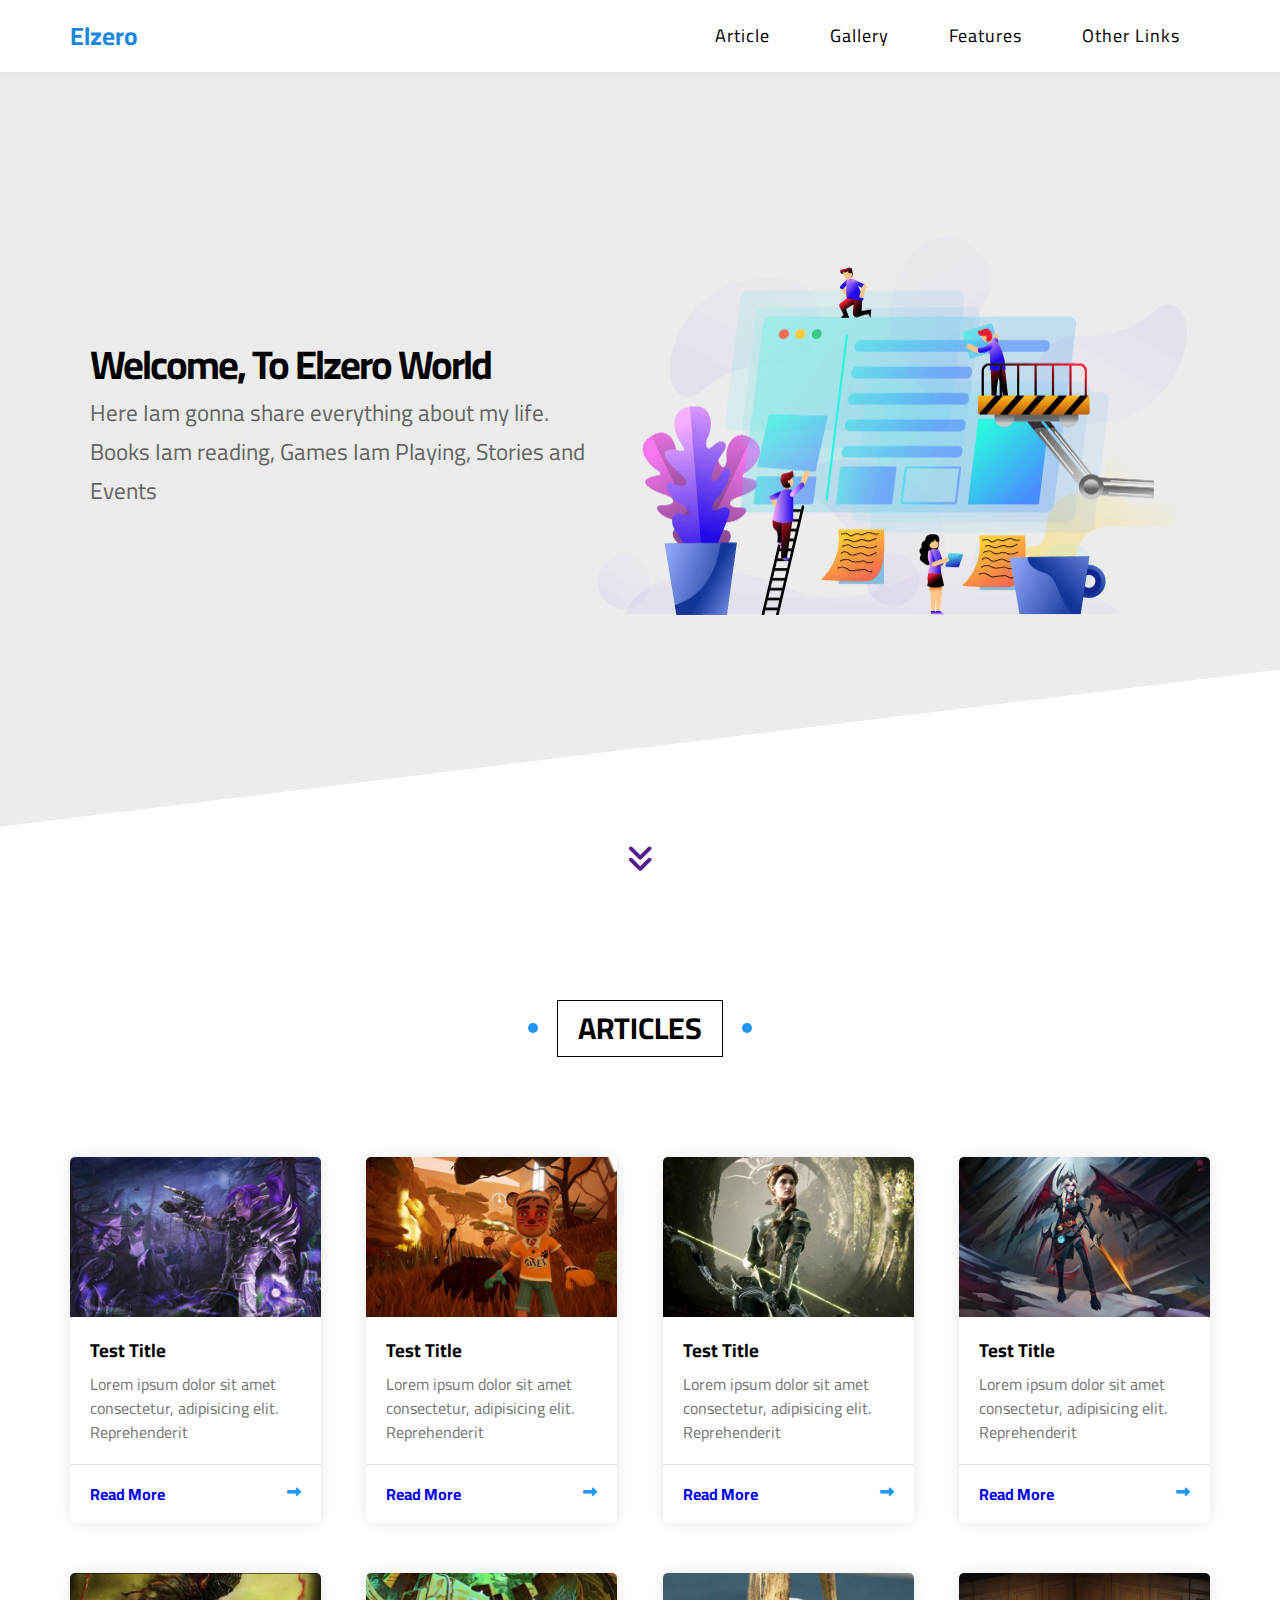
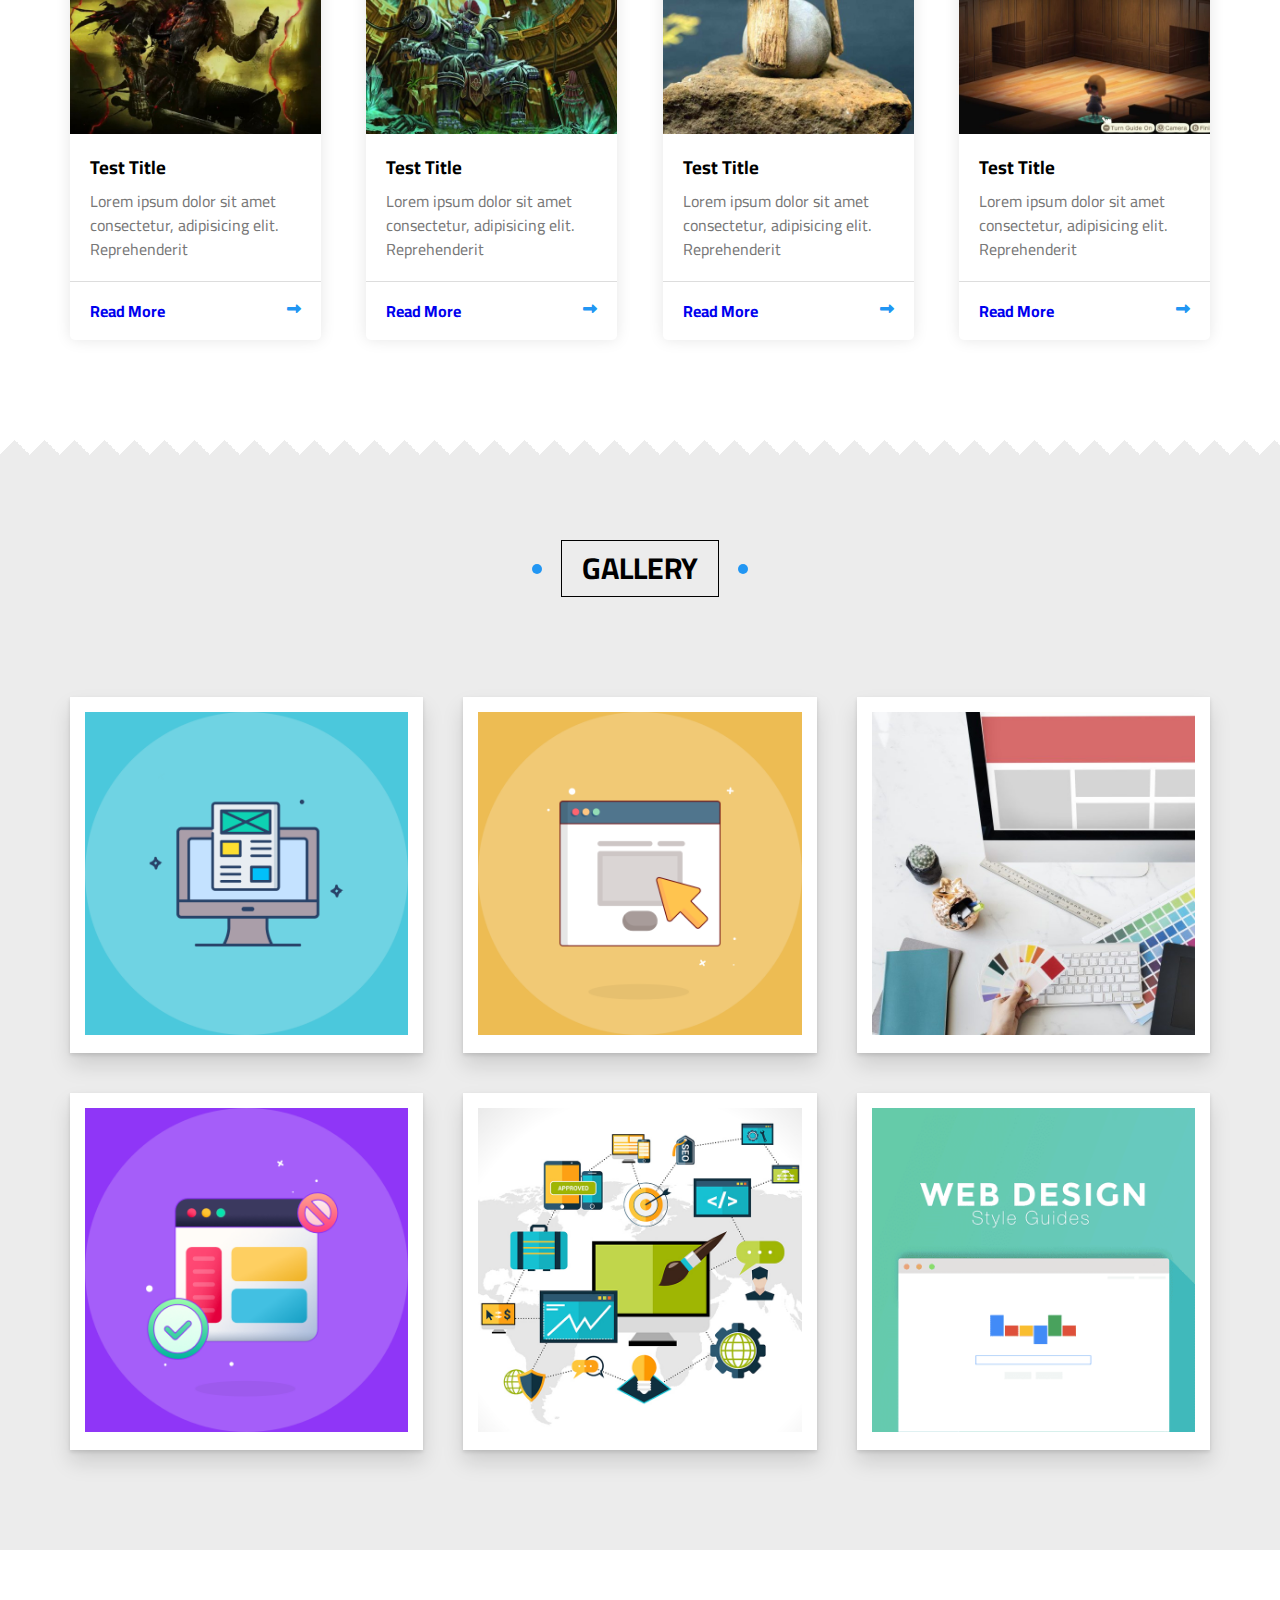
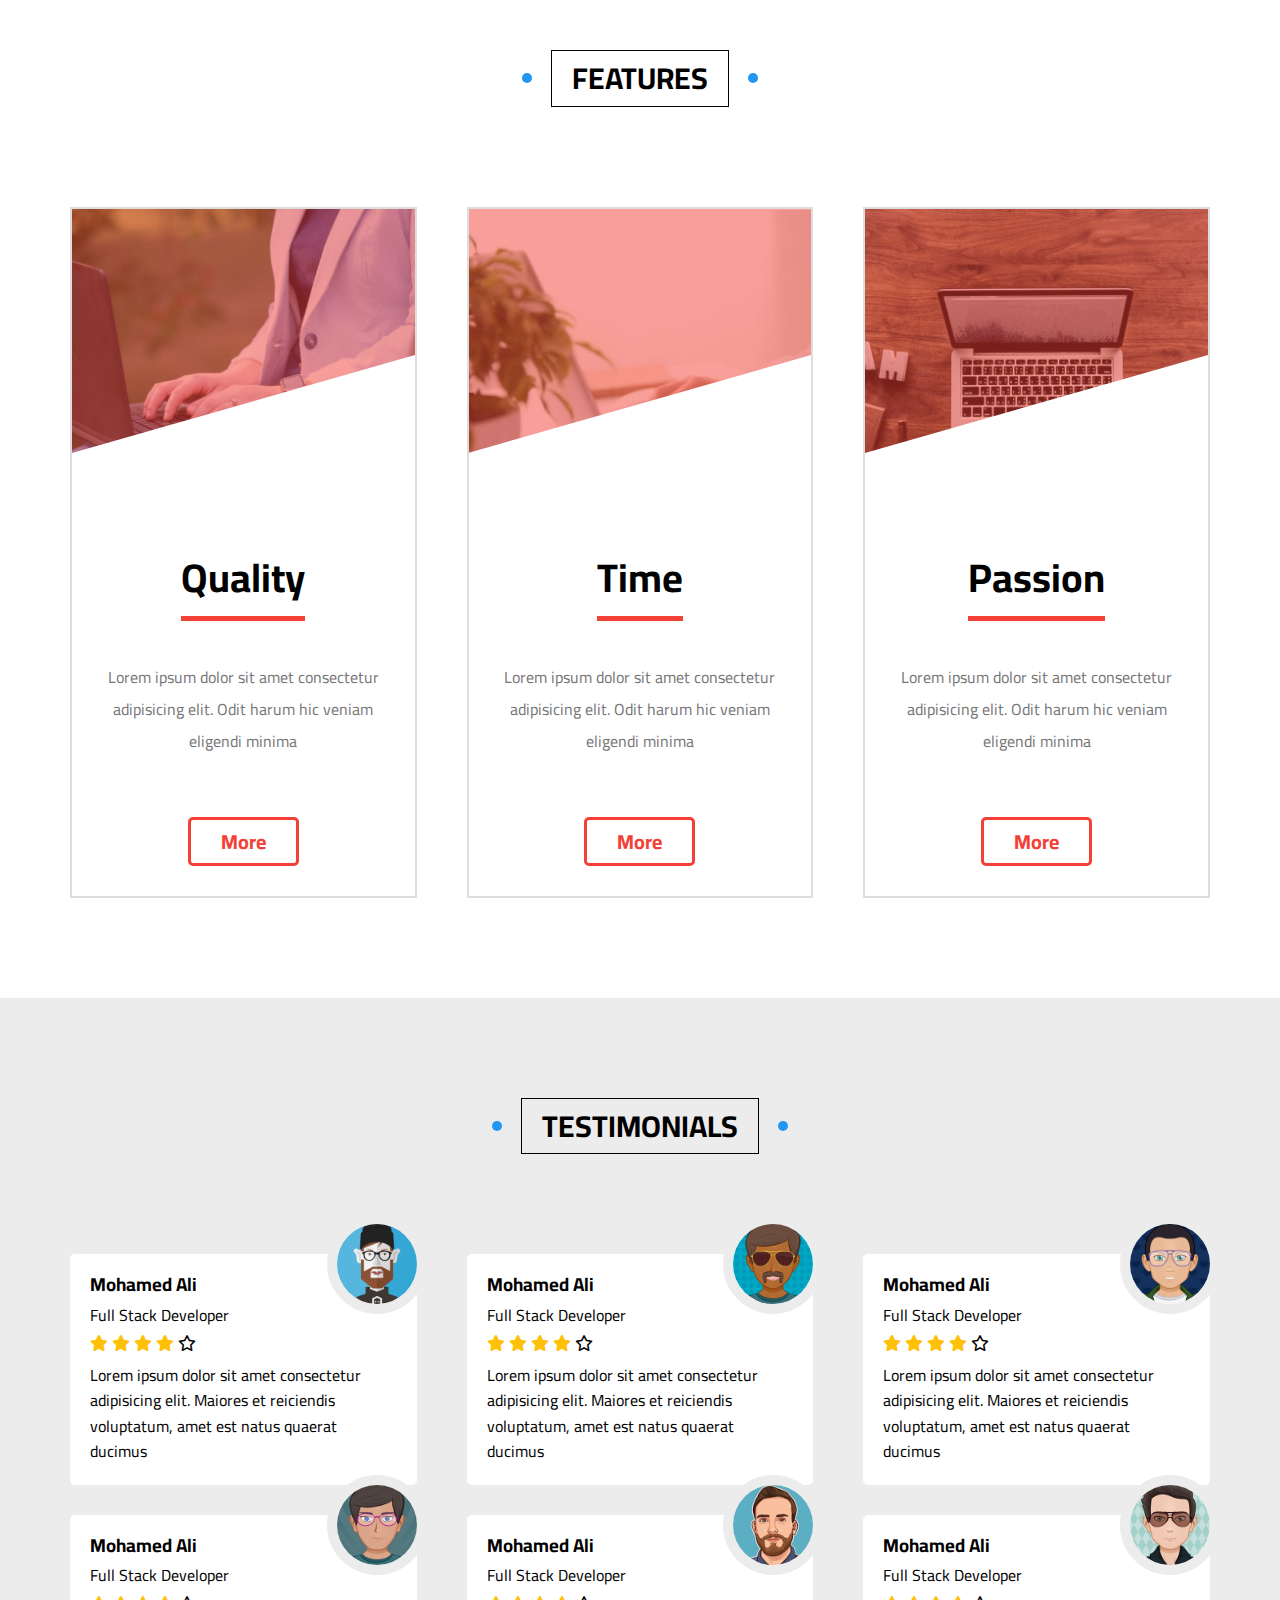
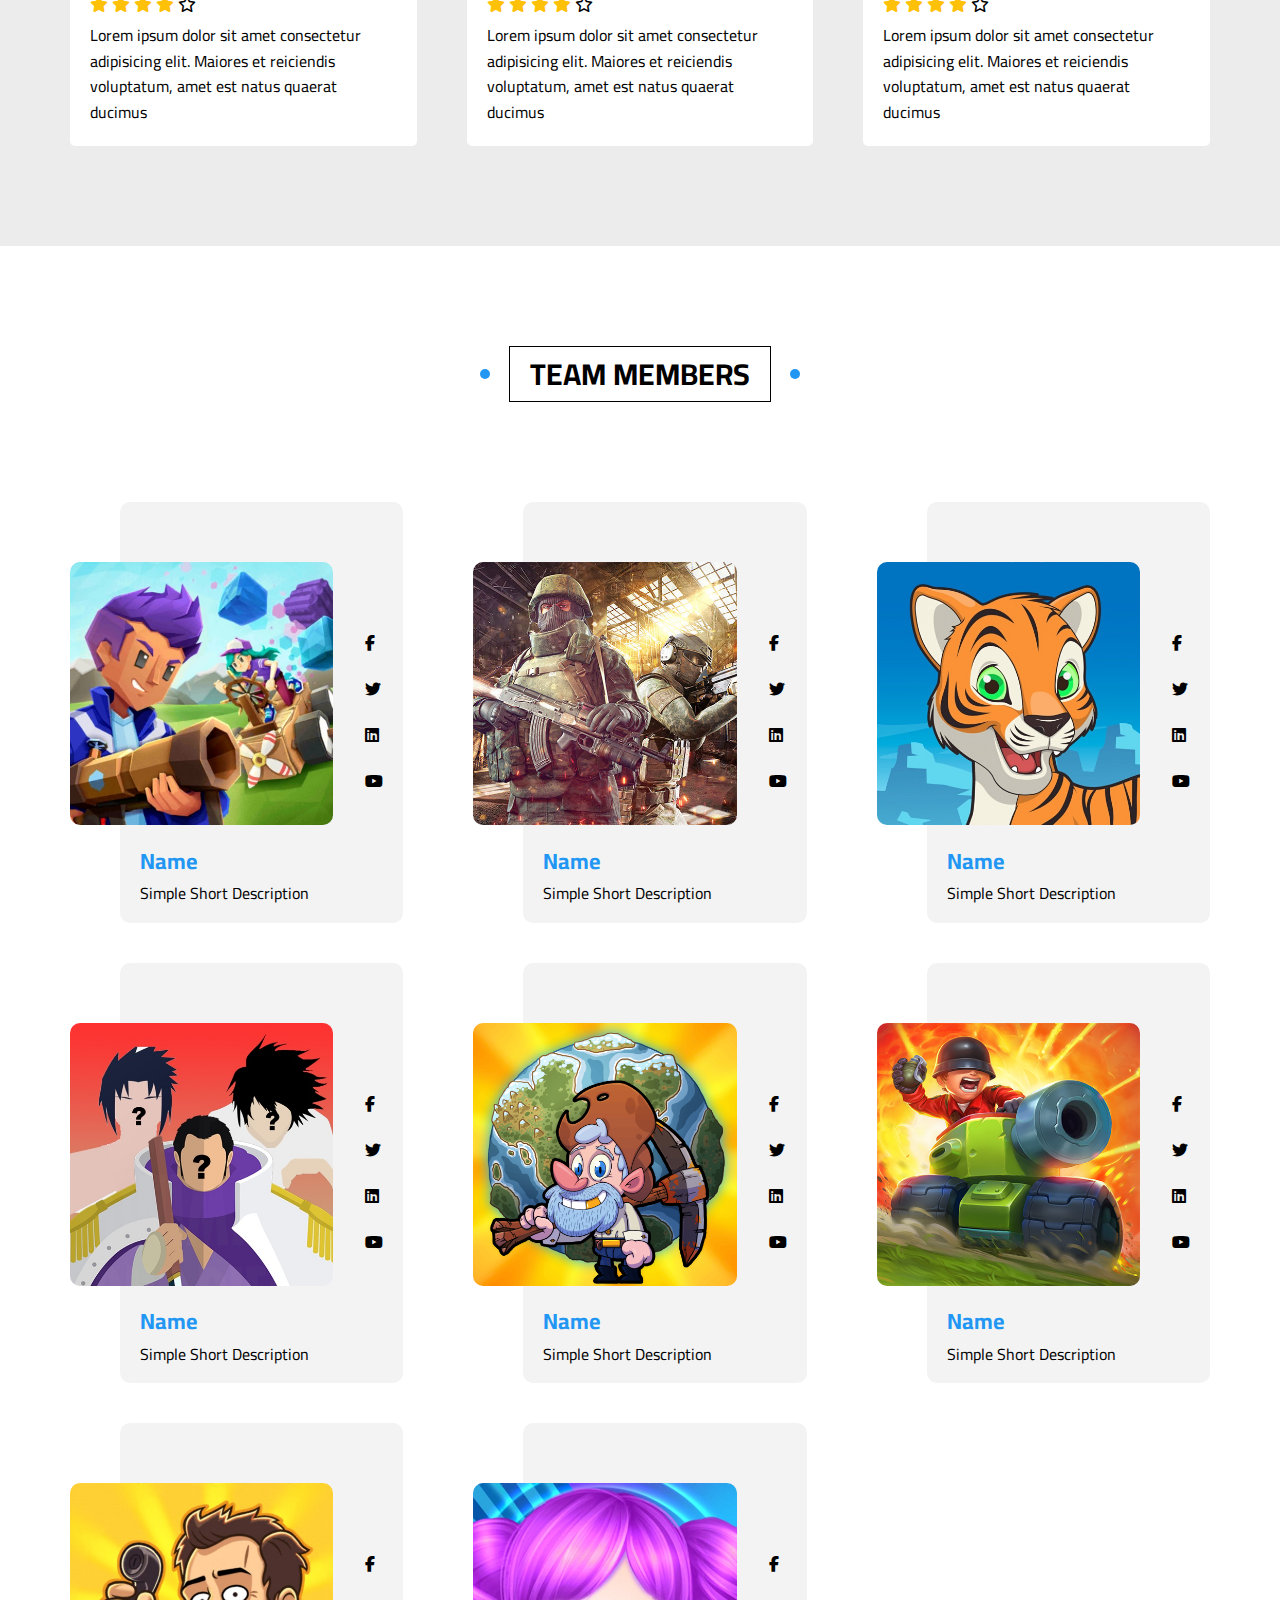
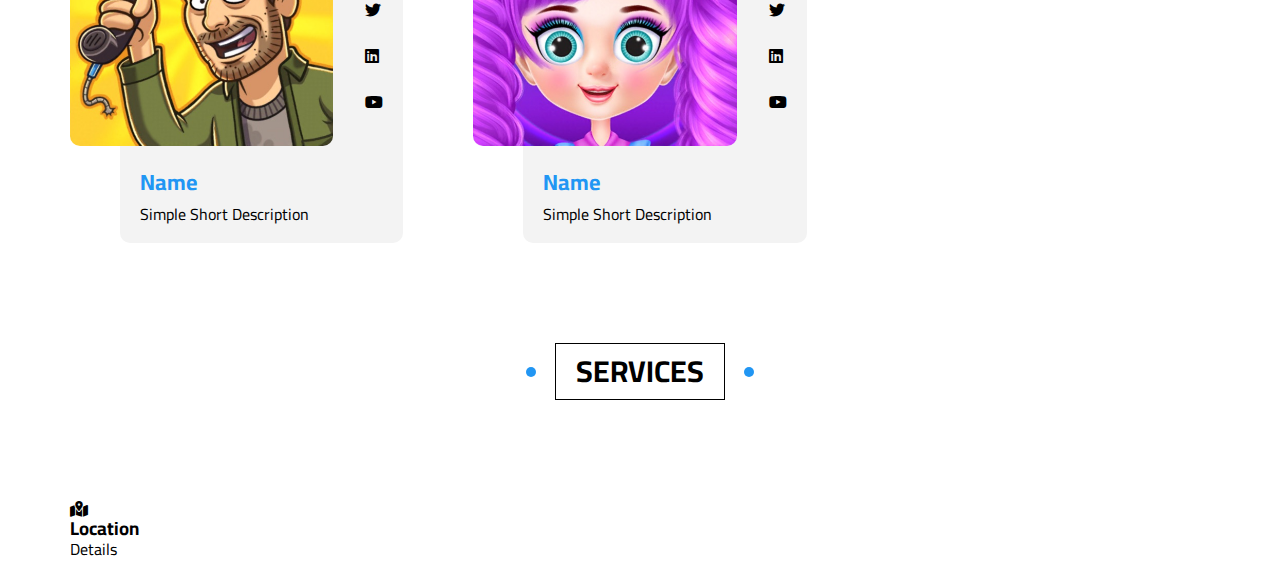
<file: My-Front-End-Journey/template-3/index.html>
<!DOCTYPE html>
<html lang="en">
  <head>
    <meta charset="UTF-8" />
    <meta name="viewport" content="width=device-width, initial-scale=1.0" />
    <title>Elzero</title>
    <!-- Render All Elements Normally -->
    <link rel="stylesheet" href="css/normalize.css" />
    <!-- Font Awesome Library -->
    <link rel="stylesheet" href="css/all.min.css" />
    <!-- Main Template Css File  -->
    <link rel="stylesheet" href="css/elzero.css" />
    <!-- Google Fonts -->
    <link rel="preconnect" href="https://fonts.googleapis.com" />
    <link rel="preconnect" href="https://fonts.gstatic.com" crossorigin />
    <link
      href="https://fonts.googleapis.com/css2?family=Cairo:wght@200..1000&display=swap"
      rel="stylesheet"
    />
  </head>
  <body>
    <!-- Start Header -->
    <div class="header">
      <div class="container">
        <a href="#" class="logo">Elzero</a>
        <ul>
          <li><a href="#">Article</a></li>
          <li><a href="#">Gallery</a></li>
          <li><a href="#">Features</a></li>
          <li>
            <a href="#">Other Links</a>
            <div class="mega-menu">
              <img src="images/megamenu.png" alt="" />
              <ul class="links">
                <li>
                  <a href="#"
                    ><i class="far fa-comments fa-fw"></i> Testimonial</a
                  >
                </li>
                <li>
                  <a href="#"><i class="far fa-user fa-fw"></i> Team Members</a>
                </li>
                <li>
                  <a href="#"><i class="far fa-building fa-fw"></i> Services</a>
                </li>
                <li>
                  <a href="#"
                    ><i class="far fa-check-circle fa-fw"></i> Our Skills</a
                  >
                </li>
                <li>
                  <a href="#"
                    ><i class="far fa-clipboard fa-fw"></i> How It Works</a
                  >
                </li>
              </ul>
              <ul class="links">
                <li>
                  <a href="#"
                    ><i class="far fa-calendar-alt fa-fw"></i> Events</a
                  >
                </li>
                <li>
                  <a href="#"
                    ><i class="fas fa-server fa-fw"></i> Pricing Plans</a
                  >
                </li>
                <li>
                  <a href="#"
                    ><i class="far fa-play-circle fa-fw"></i> Top Videos</a
                  >
                </li>
                <li>
                  <a href="#"><i class="far fa-chart-bar fa-fw"></i> Stats</a>
                </li>
                <li>
                  <a href="#"
                    ><i class="fas fa-percent fa-fw"></i> Request A Discount</a
                  >
                </li>
              </ul>
            </div>
          </li>
        </ul>
      </div>
    </div>
    <!-- End Header -->
    <!-- Start Landing -->
    <div class="landing">
      <div class="container">
        <div class="text">
          <h1>Welcome, To Elzero World</h1>
          <p>
            Here Iam gonna share everything about my life. Books Iam reading,
            Games Iam Playing, Stories and Events
          </p>
        </div>
        <img src="images/landing-image.png" alt="" />
      </div>
      <a href="" class="go-down"><i class="fa-solid fa-angles-down"></i></a>
    </div>
    <!-- End Landing -->
    <!-- Start Articles -->
    <div class="articles">
      <div class="container">
        <div class="main-title">
          <h2>Articles</h2>
        </div>
        <div class="content">
          <div class="box">
              <img src="images/cat-01.jpg" alt="">
              <div class="text">
                <h3>Test Title</h3>
                <p>Lorem ipsum dolor sit amet consectetur, adipisicing elit. Reprehenderit</p>
              </div>
            <div class="footer">
              <a href="#">Read More</a>
              <i class="fa-solid fa-right-long"></i>
            </div>
          </div>
          <div class="box">
            <img src="images/cat-02.jpg" alt="">
            <div class="text">
              <h3>Test Title</h3>
              <p>Lorem ipsum dolor sit amet consectetur, adipisicing elit. Reprehenderit</p>
            </div>
            <div class="footer">
              <a href="#">Read More</a>
              <i class="fa-solid fa-right-long"></i>
            </div>
          </div>
          <div class="box">
            <img src="images/cat-03.jpg" alt="">
            <div class="text">
              <h3>Test Title</h3>
              <p>Lorem ipsum dolor sit amet consectetur, adipisicing elit. Reprehenderit</p>
            </div>
            <div class="footer">
              <a href="#">Read More</a>
              <i class="fa-solid fa-right-long"></i>
            </div>
          </div>
          <div class="box">
            <img src="images/cat-04.jpg" alt="">
            <div class="text">
              <h3>Test Title</h3>
              <p>Lorem ipsum dolor sit amet consectetur, adipisicing elit. Reprehenderit</p>
            </div>
            <div class="footer">
              <a href="#">Read More</a>
              <i class="fa-solid fa-right-long"></i>
            </div>
          </div>
          <div class="box">
            <img src="images/cat-05.jpg" alt="">
            <div class="text">
              <h3>Test Title</h3>
              <p>Lorem ipsum dolor sit amet consectetur, adipisicing elit. Reprehenderit</p>
            </div>
            <div class="footer">
              <a href="#">Read More</a>
              <i class="fa-solid fa-right-long"></i>
            </div>
          </div>
          <div class="box">
            <img src="images/cat-06.jpg" alt="">
            <div class="text">
              <h3>Test Title</h3>
              <p>Lorem ipsum dolor sit amet consectetur, adipisicing elit. Reprehenderit</p>
            </div>
            <div class="footer">
              <a href="#">Read More</a>
              <i class="fa-solid fa-right-long"></i>
            </div>
          </div>
          <div class="box">
            <img src="images/cat-07.jpg" alt="">
            <div class="text">
              <h3>Test Title</h3>
              <p>Lorem ipsum dolor sit amet consectetur, adipisicing elit. Reprehenderit</p>
            </div>
            <div class="footer">
              <a href="#">Read More</a>
              <i class="fa-solid fa-right-long"></i>
            </div>
          </div>
          <div class="box">
            <img src="images/cat-08.jpg" alt="">
            <div class="text">
              <h3>Test Title</h3>
              <p>Lorem ipsum dolor sit amet consectetur, adipisicing elit. Reprehenderit</p>
            </div>
            <div class="footer">
              <a href="#">Read More</a>
              <i class="fa-solid fa-right-long"></i>
            </div>
          </div>
        </div>
      </div>
    </div>
    <div class="spikes">

    </div>
    <!-- End Articles -->
    <!-- Start Gallery -->
    <div class="gallery">
      <div class="container">
        <div class="main-title">
          <h2>Gallery</h2>
        </div>
        <div class="content">
          <div class="box">
            <div class="iamge">
              <img src="images/gallery-01.png" alt="">
            </div>
          </div>
          <div class="box">
            <div class="iamge">
              <img src="images/gallery-02.png" alt="">
            </div>
          </div>
          <div class="box">
            <div class="iamge">
              <img src="images/gallery-03.jpg" alt="">
            </div>
          </div>
          <div class="box">
            <div class="iamge">
              <img src="images/gallery-04.png" alt="">
            </div>
          </div>
          <div class="box">
            <div class="iamge">
              <img src="images/gallery-05.jpg" alt="">
            </div>
          </div>
          <div class="box">
            <div class="iamge">
              <img src="images/gallery-06.png" alt="">
            </div>
          </div>
        </div>
      </div>
    </div>
    <!-- End Gallery -->
    <!-- Start Features -->
    <div class="features">
      <div class="container">
        <div class="main-title">
          <h2>Features</h2>
        </div>
        <div class="content">
          <div class="box">
            <div class="image-holder">
              <img src="images/features-01.jpg" alt="">
            </div>
            <div class="text">
              <h3>Quality</h3>
              <p>Lorem ipsum dolor sit amet consectetur adipisicing elit. Odit harum hic veniam eligendi minima</p>

            </div>
            <a href="#">More</a>
          </div>
          <div class="box">
            <div class="image-holder">
              <img src="images/features-02.jpg" alt="">
            </div>
            <div class="text">
              <h3>Time</h3>
              <p>Lorem ipsum dolor sit amet consectetur adipisicing elit. Odit harum hic veniam eligendi minima</p>
            </div>
            <a href="#">More</a>
          </div>
          <div class="box">
            <div class="image-holder">
              <img src="images/features-03.jpg" alt="">
            </div>
            <div class="text">
              <h3>Passion</h3>
              <p>Lorem ipsum dolor sit amet consectetur adipisicing elit. Odit harum hic veniam eligendi minima</p>

            </div>
            <a href="#">More</a>
          </div>
        </div>
      </div>
    </div>
    <!-- End Features -->
    <!-- Start Testimonials -->
    <div class="testimonials">
      <div class="container">
        <div class="main-title">
          <h2>Testimonials</h2>
        </div>
        <div class="content">
          <div class="box">
            <img src="images/avatar-01.png" alt="">
            <div class="text">
              <h3 class="name">Mohamed Ali</h3>
              <p class="profession">Full Stack Developer</p>
              <div class="rate">
                <i class="filled fas fa-star"></i>
                <i class="filled fas fa-star"></i>
                <i class="filled fas fa-star"></i>
                <i class="filled fas fa-star"></i>
                <i class="far fa-star"></i>
              </div>
              <p class="coment">Lorem ipsum dolor sit amet consectetur adipisicing elit. Maiores et reiciendis voluptatum, amet est natus quaerat ducimus</p>
            </div>
          </div>
          <div class="box">
            <img src="images/avatar-02.png" alt="">
            <div class="text">
              <h3 class="name">Mohamed Ali</h3>
              <p class="profession">Full Stack Developer</p>
              <div class="rate">
                <i class="filled fas fa-star"></i>
                <i class="filled fas fa-star"></i>
                <i class="filled fas fa-star"></i>
                <i class="filled fas fa-star"></i>
                <i class="far fa-star"></i>
              </div>
              <p class="coment">Lorem ipsum dolor sit amet consectetur adipisicing elit. Maiores et reiciendis voluptatum, amet est natus quaerat ducimus</p>
            </div>
          </div>
          <div class="box">
            <img src="images/avatar-03.png" alt="">
            <div class="text">
              <h3 class="name">Mohamed Ali</h3>
              <p class="profession">Full Stack Developer</p>
              <div class="rate">
                <i class="filled fas fa-star"></i>
                <i class="filled fas fa-star"></i>
                <i class="filled fas fa-star"></i>
                <i class="filled fas fa-star"></i>
                <i class="far fa-star"></i>
              </div>
              <p class="coment">Lorem ipsum dolor sit amet consectetur adipisicing elit. Maiores et reiciendis voluptatum, amet est natus quaerat ducimus</p>
            </div>
          </div>
          <div class="box">
            <img src="images/avatar-04.png" alt="">
            <div class="text">
              <h3 class="name">Mohamed Ali</h3>
              <p class="profession">Full Stack Developer</p>
              <div class="rate">
                <i class="filled fas fa-star"></i>
                <i class="filled fas fa-star"></i>
                <i class="filled fas fa-star"></i>
                <i class="filled fas fa-star"></i>
                <i class="far fa-star"></i>
              </div>
              <p class="coment">Lorem ipsum dolor sit amet consectetur adipisicing elit. Maiores et reiciendis voluptatum, amet est natus quaerat ducimus</p>
            </div>
          </div>
          <div class="box">
            <img src="images/avatar-05.png" alt="">
            <div class="text">
              <h3 class="name">Mohamed Ali</h3>
              <p class="profession">Full Stack Developer</p>
              <div class="rate">
                <i class="filled fas fa-star"></i>
                <i class="filled fas fa-star"></i>
                <i class="filled fas fa-star"></i>
                <i class="filled fas fa-star"></i>
                <i class="far fa-star"></i>
              </div>
              <p class="coment">Lorem ipsum dolor sit amet consectetur adipisicing elit. Maiores et reiciendis voluptatum, amet est natus quaerat ducimus</p>
            </div>
          </div>
          <div class="box">
            <img src="images/avatar-06.png" alt="">
            <div class="text">
              <h3 class="name">Mohamed Ali</h3>
              <p class="profession">Full Stack Developer</p>
              <div class="rate">
                <i class="filled fas fa-star"></i>
                <i class="filled fas fa-star"></i>
                <i class="filled fas fa-star"></i>
                <i class="filled fas fa-star"></i>
                <i class="far fa-star"></i>
              </div>
              <p class="coment">Lorem ipsum dolor sit amet consectetur adipisicing elit. Maiores et reiciendis voluptatum, amet est natus quaerat ducimus</p>
            </div>
          </div>
        </div>
      </div>
    </div>
    <!-- End Testimonials -->
    <!-- Start Team Memberse -->
    <div class="team-members">
      <div class="container">
        <div class="main-title">
          <h2>Team members</h2>
        </div>
        <div class="content">
          <div class="box">
            <img src="images/team-01.jpg" alt="">
            <div class="social">
              <i class="fa-brands fa-facebook-f"></i>
              <i class="fa-brands fa-twitter"></i>
              <i class="fa-brands fa-linkedin"></i>
              <i class="fa-brands fa-youtube"></i>
            </div>
            <div class="text">
              <h3>Name</h3>
              <p class="description">
                Simple Short Description
              </p>
            </div>
          </div>
          <div class="box">
            <img src="images/team-02.jpg" alt="">
            <div class="social">
              <i class="fa-brands fa-facebook-f"></i>
              <i class="fa-brands fa-twitter"></i>
              <i class="fa-brands fa-linkedin"></i>
              <i class="fa-brands fa-youtube"></i>
            </div>
            <div class="text">
              <h3>Name</h3>
              <p class="description">
                Simple Short Description
              </p>
            </div>
          </div>
          <div class="box">
            <img src="images/team-03.jpg" alt="">
            <div class="social">
              <i class="fa-brands fa-facebook-f"></i>
              <i class="fa-brands fa-twitter"></i>
              <i class="fa-brands fa-linkedin"></i>
              <i class="fa-brands fa-youtube"></i>
            </div>
            <div class="text">
              <h3>Name</h3>
              <p class="description">
                Simple Short Description
              </p>
            </div>
          </div>
          <div class="box">
            <img src="images/team-04.jpg" alt="">
            <div class="social">
              <i class="fa-brands fa-facebook-f"></i>
              <i class="fa-brands fa-twitter"></i>
              <i class="fa-brands fa-linkedin"></i>
              <i class="fa-brands fa-youtube"></i>
            </div>
            <div class="text">
              <h3>Name</h3>
              <p class="description">
                Simple Short Description
              </p>
            </div>
          </div>
          <div class="box">
            <img src="images/team-05.png" alt="">
            <div class="social">
              <i class="fa-brands fa-facebook-f"></i>
              <i class="fa-brands fa-twitter"></i>
              <i class="fa-brands fa-linkedin"></i>
              <i class="fa-brands fa-youtube"></i>
            </div>
            <div class="text">
              <h3>Name</h3>
              <p class="description">
                Simple Short Description
              </p>
            </div>
          </div>
          <div class="box">
            <img src="images/team-06.png" alt="">
            <div class="social">
              <i class="fa-brands fa-facebook-f"></i>
              <i class="fa-brands fa-twitter"></i>
              <i class="fa-brands fa-linkedin"></i>
              <i class="fa-brands fa-youtube"></i>
            </div>
            <div class="text">
              <h3>Name</h3>
              <p class="description">
                Simple Short Description
              </p>
            </div>
          </div>
          <div class="box">
            <img src="images/team-07.jpg" alt="">
            <div class="social">
              <i class="fa-brands fa-facebook-f"></i>
              <i class="fa-brands fa-twitter"></i>
              <i class="fa-brands fa-linkedin"></i>
              <i class="fa-brands fa-youtube"></i>
            </div>
            <div class="text">
              <h3>Name</h3>
              <p class="description">
                Simple Short Description
              </p>
            </div>
          </div>
          <div class="box">
            <img src="images/team-08.jpg" alt="">
            <div class="social">
              <i class="fa-brands fa-facebook-f"></i>
              <i class="fa-brands fa-twitter"></i>
              <i class="fa-brands fa-linkedin"></i>
              <i class="fa-brands fa-youtube"></i>
            </div>
            <div class="text">
              <h3>Name</h3>
              <p class="description">
                Simple Short Description
              </p>
            </div>
          </div>
          </div>
        </div>
    </div>
    <!-- End Team Memberse -->
    <!-- Start services-->
    <div class="services">
      <div class="container">
        <div class="main-title">
          <h2>Services</h2>
        </div>
        <div class="content">
          <div class="box">
            <i class="fa-solid fa-map-location-dot"></i>
            <h3>Location</h3>
            <span class="number" data-type="num" ></span>
            <span>Details</span>
          </div>
        </div>
      </div>
    </div>
    <!-- End services-->
    </div>
  </body>
</html>
</file>
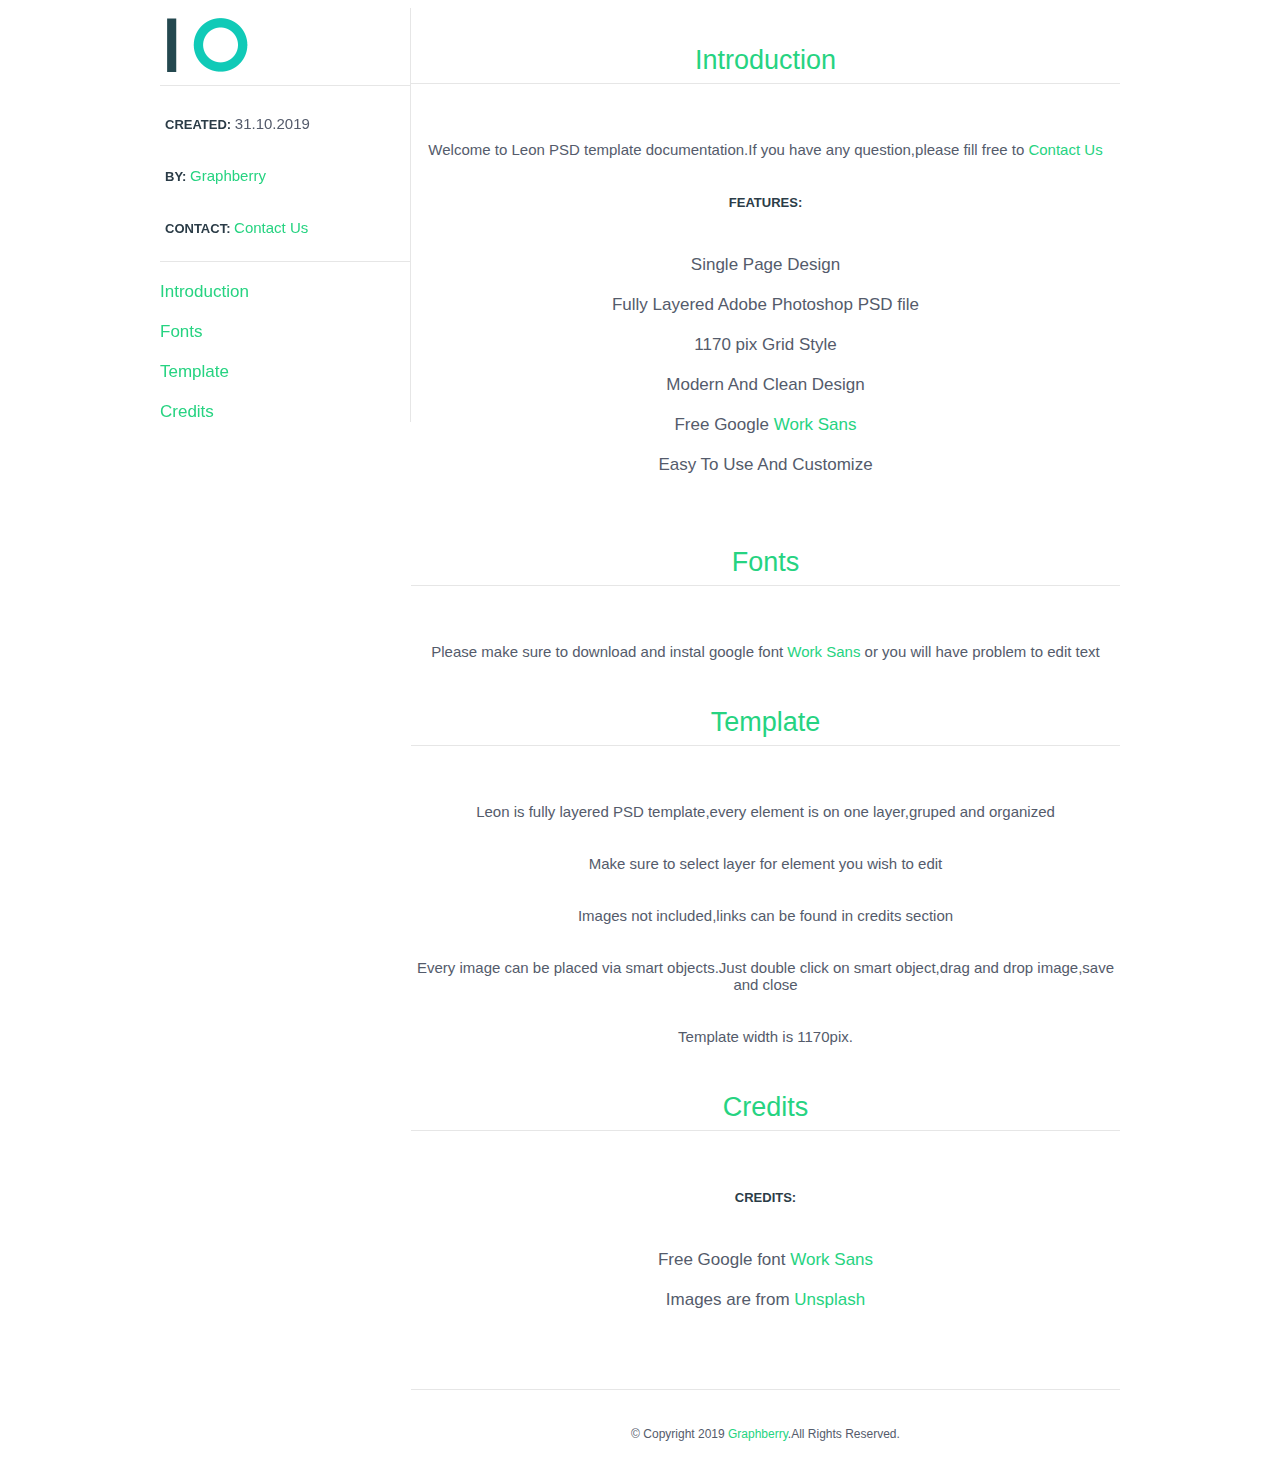
<file: My-Front-End-Journey/template-1/design-file/Help/Help.html>
<!DOCTYPE html>
<html>
<head>
	<meta charset="utf-8">
	<title>Leon - Simple Agency PSD Template</title>
    <link rel="stylesheet" href="assets/style.css">
</head>
<body>
	<div class="container">
		<div class="side">
			<div class="info">
				<a href="http://www.graphberry.com"><img src="assets/logo.png"></a>
				<p><b>CREATED: </b> 31.10.2019</p>
				<p><b>BY: </b><a href="http://www.graphberry.com"> Graphberry</a></p>
				<p><b>CONTACT: </b><a href="http://www.graphberry.com/pages/contact"> Contact Us</a></p>
			</div>
			<div class="menu">
				<li>
					<a href="#1">Introduction</a>
				</li>
				<li>
					<a href="#2">Fonts</a>
				</li>
				<li>
					<a href="#3">Template</a>
				</li>
				<li>
					<a href="#4">Credits</a>
				</li>
			</div>
		</div>
		<div class="content">
			<div id="1">
			    <p class="title">Introduction</p>
				<div class="intro-info">
					<p>Welcome to Leon PSD template documentation.If you have any question,please fill free to <a href="http://www.graphberry.com/pages/contact">Contact Us</a></p>
				<p><b>FEATURES: </b>
					<li>Single Page Design</li>
					<li>Fully Layered Adobe Photoshop PSD file</li>
					<li>1170 pix Grid Style</li>
					<li>Modern And Clean Design</li>
					<li>Free Google <a href="https://fonts.google.com/specimen/Work+Sans?selection.family=Work+Sans">Work Sans</a></li>
					<li>Easy To Use And Customize</li>
				</p>
				</div>
		    </div>

			<div id="2">
			    <p class="title">Fonts</p>
				<div class="intro-info">
					<p>Please make sure to download and instal google font <a href="https://fonts.google.com/specimen/Work+Sans?selection.family=Work+Sans">Work Sans</a> or you will have problem to edit text</p>
				</div>
		    </div>

			<div id="3">
			    <p class="title">Template</p>
				<div class="intro-info">
					<p>Leon is fully layered PSD template,every element is on one layer,gruped and organized</p>
					<p>Make sure to select layer for element you wish to edit</p>
                    <p>Images not included,links can be found in credits section</p>
                    <p>Every image can be placed via smart objects.Just double click on smart object,drag and drop image,save and close</p>
                    <p>Template width is 1170pix.</p>
				</div>
		    </div>

			<div id="4">
			    <p class="title">Credits</p>
				<div class="intro-info">
					<p><b>CREDITS:</b>
						<li>Free Google font <a href="https://fonts.google.com/specimen/Work+Sans?selection.family=Work+Sans">Work Sans</a></li>
                        <li>Images are from <a href="https://unsplash.com/">Unsplash</a></li>
                    </p>
				</div>
		    </div>

			<div>
				<p class="title"></p>
				<div class="footer">
					<p>© Copyright 2019 <a href="http://www.graphberry.com">Graphberry</a>.All Rights Reserved.</p>
				</div>
			</div>
		</div>
	</div>






</body>
</html>
</file>
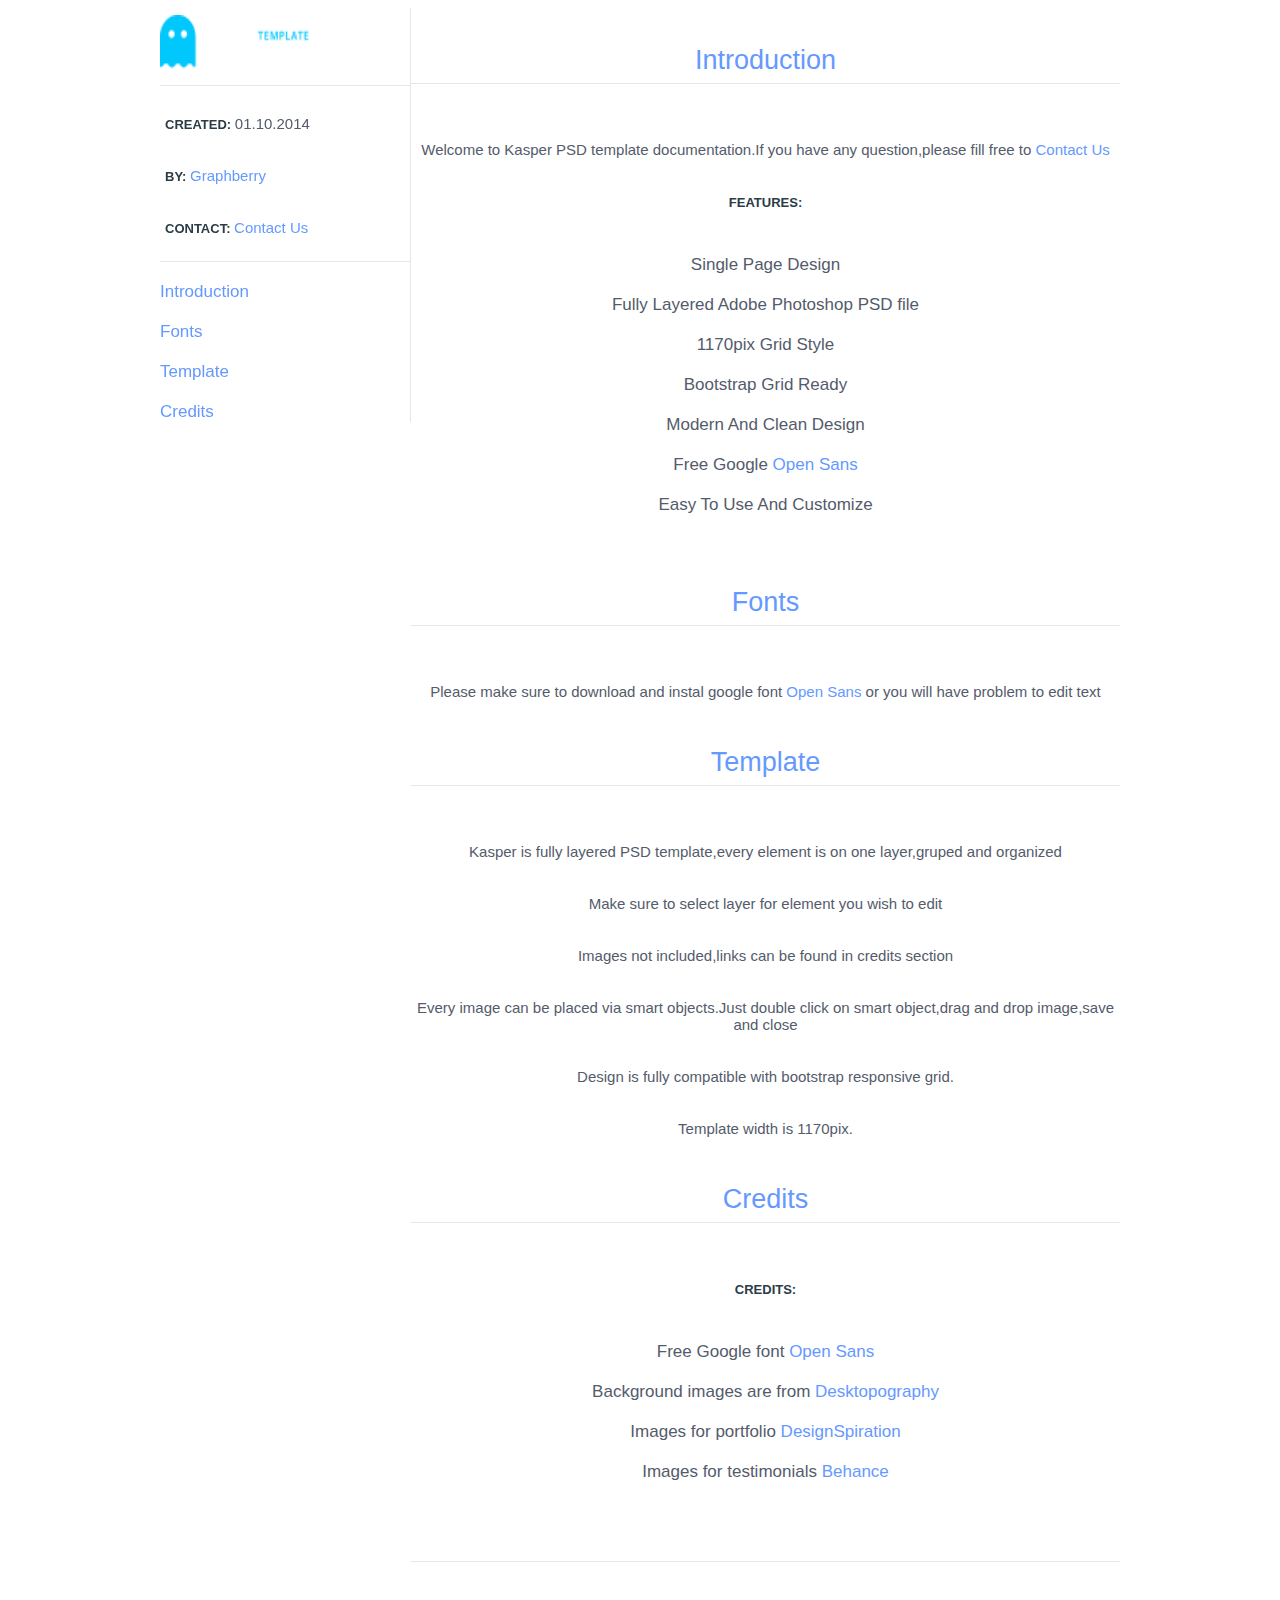
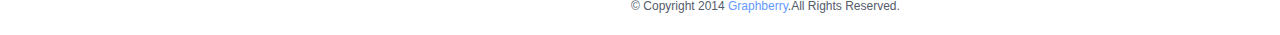
<file: My-Front-End-Journey/template-2/Web_design/Help/Help.html>
<!DOCTYPE html>
<html>
<head>
	<meta charset="utf-8">
	<title>Kasper Help Page</title>
    <link rel="stylesheet" href="assets/style.css">
</head>
<body>
	<div class="container">
		<div class="side">
			<div class="info">
				<a href="http://www.graphberry.com"><img src="assets/logo.png"></a>
				<p><b>CREATED: </b> 01.10.2014</p>
				<p><b>BY: </b><a href="http://www.graphberry.com"> Graphberry</a></p>
				<p><b>CONTACT: </b><a href="http://www.graphberry.com/pages/contact"> Contact Us</a></p>
			</div>
			<div class="menu">
				<li>
					<a href="#1">Introduction</a>
				</li>
				<li>
					<a href="#2">Fonts</a>
				</li>
				<li>
					<a href="#3">Template</a>
				</li>
				<li>
					<a href="#4">Credits</a>	
				</li>
			</div>
		</div>
		<div class="content">
			<div id="1">
			    <p class="title">Introduction</p>
				<div class="intro-info">
					<p>Welcome to Kasper PSD template documentation.If you have any question,please fill free to <a href="http://www.graphberry.com/pages/contact">Contact Us</a></p>
				<p><b>FEATURES: </b> 
					<li>Single Page Design</li>
					<li>Fully Layered Adobe Photoshop PSD file</li>
					<li>1170pix Grid Style</li>
					<li>Bootstrap Grid Ready</li>
					<li>Modern And Clean Design</li>
					<li>Free Google <a href="https://www.google.com/fonts/specimen/Open+Sans">Open Sans</a></li>
					<li>Easy To Use And Customize</li>
				</p>
				</div>
		    </div>
			
			<div id="2">
			    <p class="title">Fonts</p>
				<div class="intro-info">
					<p>Please make sure to download and instal google font <a href="https://www.google.com/fonts/specimen/Open+Sans">Open Sans</a> or you will have problem to edit text</p>
				</div>
		    </div>
			
			<div id="3">
			    <p class="title">Template</p>
				<div class="intro-info">
					<p>Kasper is fully layered PSD template,every element is on one layer,gruped and organized</p>
					<p>Make sure to select layer for element you wish to edit</p>
                    <p>Images not included,links can be found in credits section</p>
                    <p>Every image can be placed via smart objects.Just double click on smart object,drag and drop image,save and close</p>
					<p>Design is fully compatible with bootstrap responsive grid.</p>
                    <p>Template width is 1170pix.</p>
				</div>
		    </div>
			
			<div id="4">
			    <p class="title">Credits</p>
				<div class="intro-info">
					<p><b>CREDITS:</b>
						<li>Free Google font <a href="https://www.google.com/fonts/specimen/Open+Sans">Open Sans</a></li>
						<li>Background images are from <a href="http://desktopography.net//">Desktopography</a></li>
						<li>Images for portfolio <a href="http://designspiration.net/">DesignSpiration</a></li>
						<li>Images for testimonials <a href="https://www.behance.net/gallery/Meet-The-People/15046965/">Behance</a></li>
                    </p>
				</div>
		    </div>
			
			<div>
				<p class="title"></p>
				<div class="footer">
					<p>© Copyright 2014 <a href="http://www.graphberry.com">Graphberry</a>.All Rights Reserved.</p>
				</div>
			</div>
		</div>
	</div>






</body>
</html>
</file>
<file: My-Front-End-Journey/template-3/css/elzero.css>
/* Start Varibales */
:root {
  --main-color: #2196f3;
  --main-color-alt: #1787e0;
  --section-background: #ececec;
  --section-padding: 100px;
  --team-members-after-hover: #e4e4e4;
}
/* End Varibales */
/* Start Global Rules */
* {
  -moz-box-sizing: border-box;
  -webkit-box-sizing: border-box;
  -ms-box-sizing: border-box;
  -o-box-sizing: border-box;
  box-sizing: border-box;
  padding: 0;
  margin: 0;
}
body {
  font-family: "Cairo", sans-serif;
}
html {
  scroll-behavior: smooth;
}
ul {
  list-style: none;
  margin: 0;
  padding: 0;
}
.container {
  padding-left: 15px;
  padding-right: 15px;
  margin-left: auto;
  margin-right: auto;
}
a {
  text-decoration: none;
}
/* Small */
@media (min-width: 768px) {
  .container {
    width: 750px;
  }
}
/* Medium */
@media (min-width: 992px) {
  .container {
    width: 970px;
  }
}
/* Large */
@media (min-width: 1200px) {
  .container {
    width: 1170px;
  }
}
/* End Global Rules */
/* Start components */

/* ---------------------------------------\/Main Title\/-------------------------------------- */
.main-title {
  text-align: center;
  margin-bottom: 100px;
}
.main-title h2 {
  display: inline-block;
  border: 1px solid black;
  padding: 10px 20px;
  font-size: 30px;
  text-transform: uppercase;
  position: relative;
  z-index: 100;
}
.main-title h2:hover {
  color: white;
  border-color: var(--main-color);
  transition-delay: 0.8s;
  transition-duration: 0.2s;
  transition-property: all;
}
.main-title h2::before {
  content: "";
  position: absolute;
  top: 50%;
  transform: translateY(-50%);
  height: 10px;
  width: 10px;
  border-radius: 50%;
  background-color: var(--main-color);
  left: -30px;
  transition-delay: 0, 0.3s;
  transition-duration: 0.2s, 1s;
  transition-property: all, left;
}
.main-title h2::after {
  content: "";
  position: absolute;
  top: 50%;
  transform: translateY(-50%);
  height: 10px;
  width: 10px;
  border-radius: 50%;
  background-color: var(--main-color);
  right: -30px;
  transition-delay: 0, 0.3s;
  transition-duration: 0.3s, 1s;
  transition-property: all, right;
}
.main-title h2:hover::after {
  right: 0;
  border-radius: 0;
  height: 101%;
  width: 51%;
  z-index: -1;
  transition-duration: 1s, 0.3s;
  transition-property: all, right;
}
.main-title h2:hover::before {
  left: 0;
  border-radius: 0;
  height: 101%;
  width: 51%;
  z-index: -1;
  transition-duration: 1s, 0.3s;
  transition-property: all, left;
}
/* -----------------------------Special Separative ------------------------ */
.spikes {
  position: relative;
}
.spikes::before {
  content: "";
  position: absolute;
  right: 0;
  width: 100%;
  height: 30px;
  z-index: 1;
  background-image: linear-gradient(135deg, white 25%, transparent 25%),
    linear-gradient(225deg, white 25%, transparent 25%);
  background-size: 30px 30px;
}
/* End components */
/* Start Header */
.header {
  background-color: white;
  -webkit-box-shadow: 0 0 10px #ddd;
  -moz-box-shadow: 0 0 10px #ddd;
  box-shadow: 0 0 10px #ddd;
}
.header .container {
  display: flex;
  justify-content: space-between;
  align-items: center;
  position: relative;
  flex-wrap: wrap;
}
.header .container > a.logo {
  display: flex;
  height: 72px;
  color: var(--main-color-alt);
  font-weight: bold;
  font-size: 25px;
  align-items: center;
}
@media (max-width: 767px) {
  .header .container > a.logo {
    flex-basis: 100%;
    justify-content: center;
    height: 50px;
  }
}
.header .container > ul {
  display: flex;
}
@media (max-width: 767px) {
  .header .container > ul {
    flex-basis: 100%;
    justify-content: center;
  }
}
.header .container > ul > li > a {
  display: flex;
  height: 72px;
  padding: 0 30px;
  align-items: center;
  color: black;
  font-size: 18px;
  letter-spacing: 1px;
  position: relative;
}
@media (max-width: 767px) {
  .header .container > ul > li > a {
    padding: 10px;
    font-size: 14px;
    height: 40px;
  }
}
.header .container > ul > li > a::before {
  content: "";
  position: absolute;
  left: 0;
  width: 100%;
  background-color: var(--main-color);
  height: 4px;
  top: 0;
  transition: 0.3s;
  transform-origin: left;
  transform: scaleX(0);
}
.header .container > ul > li > a:hover::before {
  transform: scaleX(1);
}
.header .container > ul > li > a:hover {
  color: var(--main-color);
  background-color: #fafafa;
}
/* ---------------------\/mega-menu\/---------------------- */

.header .container > ul > li > .mega-menu {
  position: absolute;
  display: flex;
  width: 100%;
  left: 0;
  justify-content: space-between;
  align-items: center;
  /* top: calc(100% + 50px); */
  border-bottom: 4px solid var(--main-color);
  padding: 30px;
  transform: translateY(50px);
  opacity: 0;
  visibility: hidden;
  transition: transform 0.3s, opacity 0.3s;
  /* transition-duration: 0.3s, 0.3s, 10s;
  transition-property: transform, opacity, display; */
  z-index: -1;
}
@media (max-width: 767px) {
  .header .container > ul > li > .mega-menu {
    flex-direction: column;
    flex-basis: 100%;
    padding: 5px;
  }
  .header .container > ul > li > .mega-menu img {
    display: none;
  }
}
.header .container > ul > li:nth-child(4):hover > .mega-menu {
  /* display: flex; */
  background-color: white;
  z-index: 100;
  opacity: 1;
  visibility: visible;
  transform: translateY(0);
  /* top: calc(100% + 1px); */
}
.header .container > ul > li > .mega-menu ul {
  flex-basis: 25%;
}
@media (max-width: 767px) {
  .header .container > ul > li > .mega-menu ul {
    /* flex-basis: 100%; */
    width: 100%;
  }
}
.header .container > ul > li > .mega-menu ul li {
  position: relative;
}
.header .container > ul > li > .mega-menu ul li a {
  display: inline-block;
  padding: 15px 30px 15px 15px;
  border-bottom: 1px solid #e9e6e6;
  width: 100%;
  font-size: 18px;
  font-weight: bold;
}
.header .container > ul > li > .mega-menu ul li:last-child a {
  border: none;
}
@media (max-width: 767px) {
  .header .container > ul > li > .mega-menu ul li a {
    padding: 15px;
  }
  .header .container > ul > li > .mega-menu ul:first-of-type li a {
    border-bottom: 1px solid #e9e6e6;
  }
}
.header .container > ul > li > .mega-menu ul li a::before {
  content: "";
  position: absolute;
  left: 0;
  width: 100%;
  background-color: #fafafa;
  height: 100%;
  top: 0;
  transition: 0.3s;
  transform-origin: left;
  transform: scaleX(0);
  z-index: -1;
}
.header .container > ul > li > .mega-menu ul li a:hover::before {
  transform: scaleX(1);
}
.header .container > ul > li > .mega-menu ul li a i {
  margin-right: 10px;
  font-size: 18px;
}

/* End Header */
/* Start Landing */
.landing {
  position: relative;
  overflow: hidden;
}
.landing::before {
  content: "";
  top: 0;
  left: 0;
  height: 100%;
  width: 115%;
  background-color: #ececec;
  transform: rotate(-7deg) translate(-6%, -20%);
  position: absolute;
  z-index: -1;
}
@media (max-width: 767px) {
  .landing::before {
    width: 117%;
  }
}
.landing .container {
  display: flex;
  min-height: calc(100vh - 72px);
  align-items: center;
  padding: 0 0 120px 0;
  justify-content: center;
}
.landing .container .text h1 {
  font-size: 40px;
  font-weight: bold;
  margin: 0;
  letter-spacing: -2px;
}
.landing .container .text p {
  color: #666666;
  font-size: 23px;
  margin-top: 5px;
  line-height: 1.7;
  max-width: 500px;
}
@media (max-width: 767px) {
  .landing .container .text h1 {
    font-size: 30px;
    letter-spacing: -1px;
  }
  .landing .container .text p {
    font-size: 16px;
    padding: 5px 10px;
  }
}
.landing .container img {
  width: 600px;
  max-width: 100%;
  animation-name: go-up;
  animation-duration: 5s;
  animation-timing-function: linear;
  animation-iteration-count: infinite;
}
@media (max-width: 992px) {
  .landing .container img {
    display: none;
  }
  .landing .container .text {
    text-align: center;
  }
}
@keyframes go-up {
  50% {
    transform: translateY(-50px);
  }
  100% {
    transform: translateY(0);
  }
}
.landing a {
  display: inline-block;
  margin: -100px auto 0px;
  text-align: center;
  font-size: 30px;
  position: absolute;
  left: 50%;
  transform: translateX(-50%);
  bottom: 25px;
}
.landing a i {
  animation-name: go-down;
  animation-duration: 1.5s;
  animation-timing-function: ease;
  animation-iteration-count: infinite;
}
@keyframes go-down {
  60% {
    transform: translateY(-20px);
  }
  70% {
    transform: translateY(0);
  }
  85% {
    transform: translateY(-20px);
  }
  100% {
    transform: translateY(0);
  }
}
/* End Landing */
/* Start Articles */
.articles {
  padding-top: var(--section-padding);
  padding-bottom: var(--section-padding);
}
.articles .container {
}
.articles .container .content {
  display: flex;
  flex-wrap: wrap;
  gap: 50px 4%;
  align-items: center;
  justify-content: center;
}
.articles .container .content .box {
  flex-basis: 22%;
  -webkit-box-shadow: 0 0 15px rgb(0 0 0 / 10%);
  -moz-box-shadow: 0 0 15px rgb(0 0 0 / 10%);
  box-shadow: 0 0 15px rgb(0 0 0 / 10%);
  border-radius: 5px;
  transition: 0.3s;
}
@media (max-width: 1199px) {
  .articles .container .content .box {
    flex-basis: 30%;
  }
}
@media (max-width: 991px) {
  .articles .container .content .box {
    flex-basis: 48%;
  }
}
@media (max-width: 767px) {
  .articles .container .content .box {
    flex-basis: 70%;
  }
}
.articles .container .content .box:hover {
  transform: translateY(-10px);
  box-shadow: 0 2px 15px rgb(0 0 0 / 20%);
}
.articles .container .content .box img {
  max-width: 100%;
  border-radius: 5px 5px 0 0;
}
.articles .container .content .box .text {
  padding: 0 20px;
}
.articles .container .content .box .text h3 {
  padding: 20px 0 10px;
}
.articles .container .content .box .text p {
  color: #777777;
  line-height: 1.5;
  padding-bottom: 20px;
}
.articles .container .content .box .footer {
  padding: 20px;
  border-top: 1px solid #ddd;
  display: flex;
  justify-content: space-between;
  color: var(--main-color);
  font-weight: bold;
}
.articles .container .content .box .footer i {
  font-size: 14px;
  animation: go-right 0.9s infinite forwards paused;
}
.articles .container .content .box:hover .footer i {
  animation-play-state: running;
}
@keyframes go-right {
  100% {
    transform: translateX(10px);
  }
}

/* End Articles */
/* Start Gallery */
.gallery {
  padding-top: var(--section-padding);
  padding-bottom: var(--section-padding);
  background-color: var(--section-background);
}
.gallery .container .content {
  display: grid;
  grid-template-columns: repeat(auto-fill, minmax(300px, 1fr));
  gap: 40px;
}
.gallery .container .content .box {
  padding: 15px;
  background-color: white;
  box-shadow: 0 12px 20px 0px rgb(0 0 0 / 13%), 0 2px 4px 0px rgb(0 0 0 / 12%);
}
.gallery .container .content .box .iamge {
  width: 100%;
  overflow: hidden;
  position: relative;
  /* z-index: -1; */
}
.gallery .container .content .box .iamge::before {
  content: "";
  position: absolute;
  top: 50%;
  left: 50%;
  transform: translate(-50%, -50%);
  background-color: rgb(255 255 255 / 20%);
  width: 0px;
  height: 0px;
  opacity: 0;
  z-index: 2;
}
.gallery .container .content .box .iamge:hover::before {
  animation: flashing 0.7s;
}
@keyframes flashing {
  0%,
  40% {
    opacity: 1;
  }
  100% {
    width: 200%;
    height: 200%;
  }
}
.gallery .container .content .box .iamge img {
  max-width: 100%;
  transition: 0.3s;
}
.gallery .container .content .box .iamge:hover img {
  transform: rotate(3deg) scale(1.07);
}
/* End Gallery */
/* Start Features */
.features {
  padding-top: var(--section-padding);
  padding-bottom: var(--section-padding);
}
.features .container .content {
  display: grid;
  grid-template-columns: repeat(auto-fill, minmax(300px, 1fr));
  gap: 50px;
}
.features .container .content .box {
  border: 2px solid #ddd;
}
.features .container .content .box .image-holder img {
  max-width: 100%;
  height: 100%;
}
.features .container .content .box .image-holder {
  position: relative;
  overflow: hidden;
}
.features .container .content .box .image-holder::before {
  content: "";
  position: absolute;
  width: 100%;
  height: 100%;
  background-color: rgb(244 64 54 /50%);
}
.features .container .content .box .image-holder::after {
  content: "";
  position: absolute;
  right: 0;
  bottom: 0;
  border-style: solid;
  border-color: transparent transparent white transparent;
  border-width: 0px 0px 200px 700px;
  transition: 0.5s;
}
.features .container .content .box:hover .image-holder::after {
  border-width: 0px 500px 300px 0;
}
@media (max-width: 700px) {
  .features .container .content .box:hover .image-holder::after {
    border-width: 0px 650px 300px 0;
  }
}
.features .container .content .box .text {
  display: flex;
  align-items: center;
  flex-direction: column;
}
.features .container .content .box .text h3 {
  width: fit-content;
  padding: 0 0 15px;
  border-bottom: 5px solid #f44036;
  font-size: 40px;
}
.features .container .content .box .text p {
  padding: 40px 30px;
  text-align: center;
  line-height: 2;
  color: #777;
}
.features .container .content .box a {
  margin: 20px auto 30px;
  display: block;
  width: fit-content;
  border: 3px solid #f44036;
  padding: 10px 30px;
  border-radius: 5px;
  color: #f44036;
  font-weight: bold;
  font-size: 20px;
  position: relative;
  transition: 0.3s;
}
.features .container .content .box a::before {
  content: "";
  position: absolute;
  width: 0;
  height: 100%;
  top: 0;
  left: 0;
  background-color: #f44036;
  transition: 0.3s;
  z-index: -1;
}
.features .container .content .box:hover a::before {
  width: 100%;
}
.features .container .content .box:hover a {
  color: white;
}
/* End Features */
/* Start Testimonials */
.testimonials {
  background-color: var(--section-background);
  padding-top: var(--section-padding);
  padding-bottom: var(--section-padding);
}
.testimonials .content {
  display: grid;
  grid-template-columns: repeat(auto-fill, minmax(300px, 1fr));
  gap: 30px 50px;
}
.testimonials .content .box {
  position: relative;
  background-color: white;
  padding: 20px 20px;
  border-radius: 5px;
}
.testimonials .content .box img {
  position: absolute;
  top: -40px;
  right: -10px;
  height: 100px;
  width: 100px;
  border-radius: 50%;
  border: 10px solid var(--section-background);
}
.testimonials .content .box .text .profession {
  margin-top: 10px;
  margin-bottom: 10px;
}
.testimonials .content .box .text .rate {
  margin-bottom: 10px;
}
.testimonials .content .box .text .rate i.filled {
  color: #ffc107;
}
.testimonials .content .box .text .coment {
  line-height: 1.6;
}
/* End Testimonials */
/* Start Team Members */
.team-members {
  padding-top: var(--section-padding);
  padding-bottom: var(--section-padding);
}
.team-members .content {
  display: grid;
  grid-template-columns: repeat(auto-fill, minmax(300px, 1fr));
  gap: 40px 70px;
}
.team-members .content .box {
  background-color: #f3f3f3;
  border-radius: 10px;
  position: relative;
  margin-left: 50px;
  padding-right: 20px;
}
.team-members .content .box::before {
  content: "";
  position: absolute;
  right: 0;
  width: 100%;
  background-color: var(--team-members-after-hover);
  height: 100%;
  top: 0;
  transition: 0.3s;
  transform-origin: right;
  transform: scaleX(0);
  border-radius: 10px;
}
.team-members .content .box:hover::before {
  transform: scaleX(1);
}
.team-members .content .box img {
  max-width: 100%;
  max-height: 70%;
  border-radius: 10px;
  margin: 60px 0 20px;
  position: relative;
  left: -50px;
  transition: 0.3s;
}
.team-members .content .box:hover img {
  filter: grayscale(1);
}
.team-members .content .box .social {
  position: absolute;
  display: flex;
  flex-direction: column;
  top: 50%;
  transform: translateY(-50%);
  right: 20px;
  gap: 30px;
}
.team-members .content .box .text {
  padding: 0px 0 20px 20px;
  position: relative;
}
.team-members .content .box .text h3 {
  color: var(--main-color);
  padding-bottom: 10px;
  font-size: 22px;
  transition: 0.3s;
}
.team-members .content .box:hover .text h3 {
  color: #777;
}
/* End Team Members */
</file>
<file: My-Front-End-Journey/template-1/design-file/Help/assets/style.css>
.info a {
	text-decoration:none;
	font-family:Arial;
	color:#26D381;
	font-size:15px;
}
a:hover {
	color:#00E1FF;
}
b {
	color:#2B3C47;
	font-family:Arial;
	font-size:13px;
}
p {
	color:#545B6B;
	font-family:Arial;
	font-size:15px;
	padding:10px 5px;
}
.container {
	width:960px;
	margin:0 auto;
}
.side {
	float:left;
	width:250px;
	border-right:1px solid #E6E6E6;
	position:fixed;
}
.content {
	float:right;
	width:709px;
}
.side img {
	width:150px;
	height:60px;
	border-bottom:1px solid #E6E6E6;
	padding:7px 100px 10px 0px;
}
.info {
	border-bottom:1px solid #E6E6E6;
}
li {
	list-style:none;
	padding-top:20px;
	color:#545B6B;
	font-family:Arial;
}
li a {
	font-size:17px;
	text-decoration:none;
	color:#26D381;
}
li a:hover {
	color:#00E1FF;
}	
.title {
	color:#26D381;
	text-align:center;
	font-size:27px;
	border-bottom:1px solid #E6E6E6;
	padding-bottom:7px;
}
.intro-info {
	text-align:center;
	padding-top:5px;
}
.intro-info a {
	color:#26D381;
	text-decoration:none;
}
.intro-info a:hover {
	color:#00E1FF;
}	
.intro-info li {
	font-size:17px;
}	
.footer p {
	font-size:12px;
	color:#545B6B;
	text-align:center;
}
.footer a {
	color:#26D381;
	text-decoration:none;
}
.footer a:hover {
	color:#00E1FF;
}
</file>
<file: My-Front-End-Journey/template-2/Web_design/Help/assets/style.css>
.info a {
	text-decoration:none;
	font-family:Arial;
	color:#6599FF;
	font-size:15px;
}
a:hover {
	color:#00E1FF;
}
b {
	color:#2B3C47;
	font-family:Arial;
	font-size:13px;
}
p {
	color:#545B6B;
	font-family:Arial;
	font-size:15px;
	padding:10px 5px;
}
.container {
	width:960px;
	margin:0 auto;
}
.side {
	float:left;
	width:250px;
	border-right:1px solid #E6E6E6;
	position:fixed;
}
.content {
	float:right;
	width:709px;
}
.side img {
	width:150px;
	height:60px;
	border-bottom:1px solid #E6E6E6;
	padding:7px 100px 10px 0px;
}
.info {
	border-bottom:1px solid #E6E6E6;
}
li {
	list-style:none;
	padding-top:20px;
	color:#545B6B;
	font-family:Arial;
}
li a {
	font-size:17px;
	text-decoration:none;
	color:#6599FF;
}
li a:hover {
	color:#00E1FF;
}	
.title {
	color:#6599FF;
	text-align:center;
	font-size:27px;
	border-bottom:1px solid #E6E6E6;
	padding-bottom:7px;
}
.intro-info {
	text-align:center;
	padding-top:5px;
}
.intro-info a {
	color:#6599FF;
	text-decoration:none;
}
.intro-info a:hover {
	color:#00E1FF;
}	
.intro-info li {
	font-size:17px;
}	
.footer p {
	font-size:12px;
	color:#545B6B;
	text-align:center;
}
.footer a {
	color:#6599FF;
	text-decoration:none;
}
.footer a:hover {
	color:#00E1FF;
}
</file>
